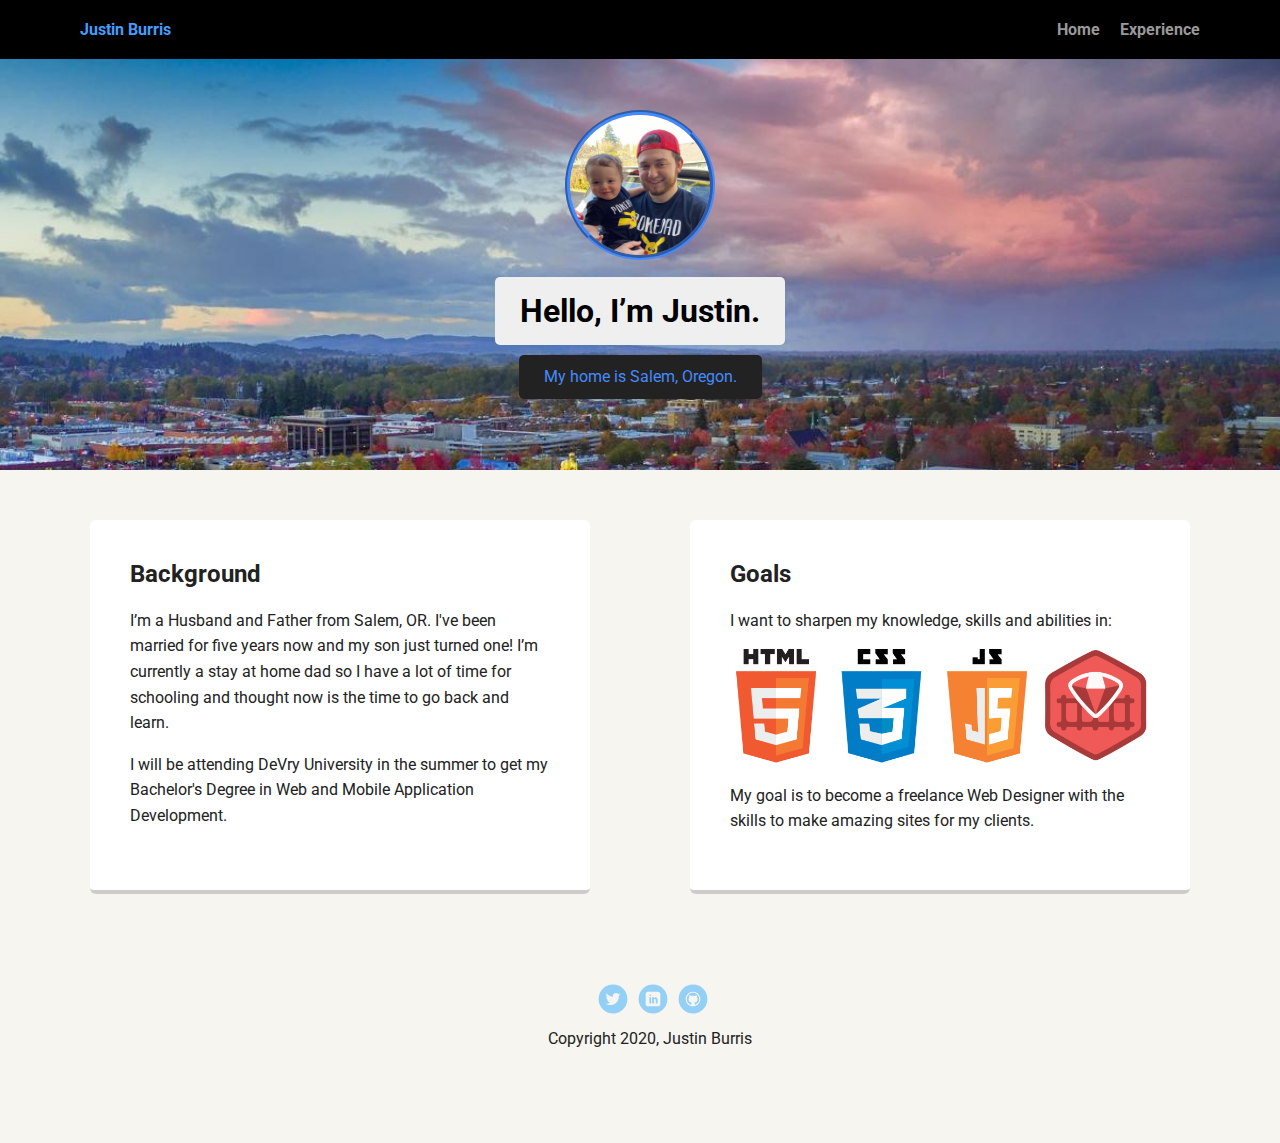
<file: index.html>
<!doctype html>
<html lang="en">

<head>
    <meta charset="utf-8">
    <title>Justin Burris' Profile</title>
    <meta name="viewport" content="width=device-width, initial-scale=1.0">
    <link rel="stylesheet" href="styles.css">
    <link href="https://fonts.googleapis.com/css?family=Muli%7CRoboto:400,300,500,700,900" rel="stylesheet">
</head>

<body>

    <div class="main-nav">
        <ul class="nav">
            <li class="name">Justin Burris</li>
            <li><a href="index.html">Home</a></li>
            <li><a href="experience.html">Experience</a></li>
        </ul>
    </div>

    <header>
        <img src="images/profile_pic.jpg" alt="Photo of Justin and his son" class="profile-image">
        <h1 class="tag name">Hello, I’m Justin.</h1>
        <p class="tag location">My home is Salem, Oregon.</p>
    </header>

    <main class="flex">
        <div class="card">
            <h2>Background</h2>
            <p>I’m a Husband and Father from Salem, OR. I've been married for five years now and my son just turned one! I’m currently a stay at home dad so I have a lot of time for schooling and thought now is the time to go back and learn. </p>
            <p>I will be attending DeVry University in the summer to get my Bachelor's Degree in Web and Mobile Application Development.</p>

        </div>

        <div class="card">
            <h2>Goals</h2>
            <p>I want to sharpen my knowledge, skills and abilities in:</p>
            <img class="logos" src="images/logos.png" alt="HTML 5, CSS3, JavaScript, Ruby Rails">
            <!-- <ul class="skills">
          <li>HTML</li>
          <li>CSS</li>
          <li>JavaScript</li>
          <li>Ruby</li>
          <li>Rails</li>
        </ul> -->
            <p>My goal is to become a freelance Web Designer with the skills to make amazing sites for my clients.</p>
        </div>

    </main>
    <footer>
        <ul>
            <li><a href="https://twitter.com/imjustburris" class="social twitter">Twitter</a></li>
            <li><a href="https://www.linkedin.com/in/justin-burris-2a28411a9/" class="social linkedin">LinkedIn</a></li>
            <li><a href="https://github.com/JustinBurris" class="social github">Github</a></li>
        </ul>
        <p class="copyright">Copyright 2020, Justin Burris</p>
    </footer>
</body>

</html>
</file>
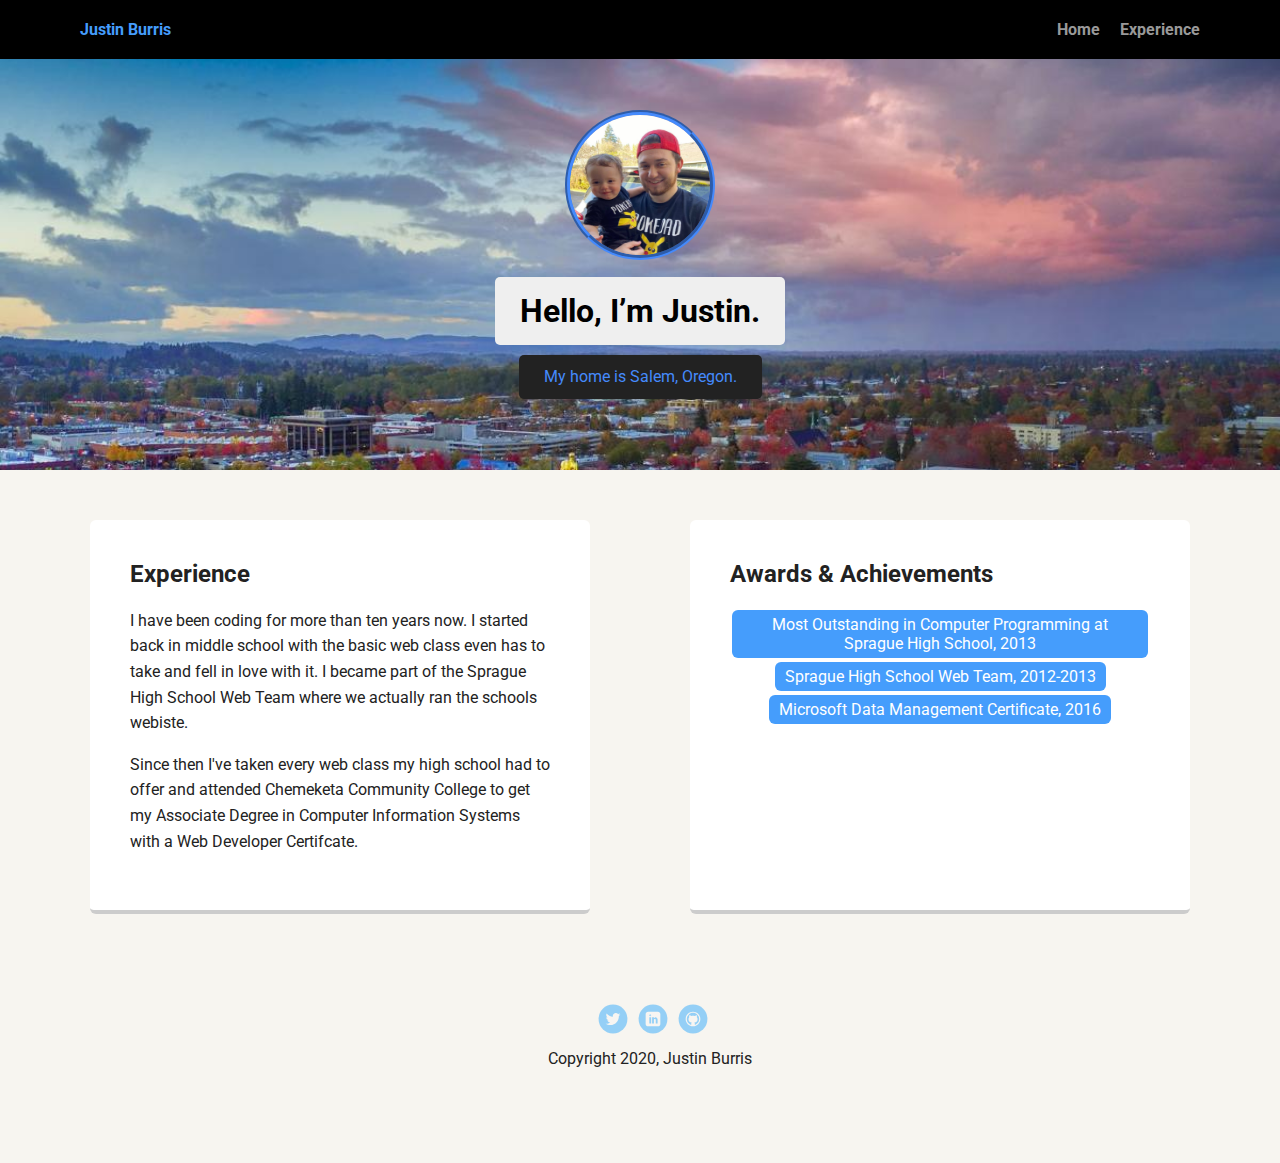
<file: experience.html>
<!doctype html>
<html lang="en">

<head>
    <meta charset="utf-8">
    <title>Justin Burris' Experience</title>
    <meta name="viewport" content="width=device-width, initial-scale=1.0">
    <link rel="stylesheet" href="styles.css">
    <link href="https://fonts.googleapis.com/css?family=Muli%7CRoboto:400,300,500,700,900" rel="stylesheet">
</head>

<body>

    <div class="main-nav">
        <ul class="nav">
            <li class="name">Justin Burris</li>
            <li><a href="index.html">Home</a></li>
            <li><a href="experience.html">Experience</a></li>
        </ul>
    </div>

    <header>
        <img src="images/profile_pic.jpg" alt="Photo of Justin and his son" class="profile-image">
        <h1 class="tag name">Hello, I’m Justin.</h1>
        <p class="tag location">My home is Salem, Oregon.</p>
    </header>

    <main class="flex">
        <div class="card">
            <h2>Experience</h2>
            <p> I have been coding for more than ten years now. I started back in middle school with the basic web class even has to take and fell in love with it. I became part of the Sprague High School Web Team where we actually ran the schools webiste. </p>
            <p>Since then I've taken every web class my high school had to offer and attended Chemeketa Community College to get my Associate Degree in Computer Information Systems with a Web Developer Certifcate.</p>
        </div>

        <div class="card">
            <h2>Awards &amp; Achievements</h2>
            <ul class="skills">
                <li>Most Outstanding in Computer Programming at Sprague High School, 2013</li>
                <li>Sprague High School Web Team, 2012-2013</li>
                <li>Microsoft Data Management Certificate, 2016</li>
            </ul>
        </div>
    </main>

    <footer>
        <ul>
            <li><a href="https://twitter.com/imjustburris" class="social twitter">Twitter</a></li>
            <li><a href="https://www.linkedin.com/in/justin-burris-2a28411a9/" class="social linkedin">LinkedIn</a></li>
            <li><a href="https://github.com/JustinBurris" class="social github">Github</a></li>
        </ul>
        <p class="copyright">Copyright 2020, Justin Burris</p>
    </footer>
</body>

</html>
</file>
<file: styles.css>
/* Global Layout Set-up */

* {
    box-sizing: border-box;
}

body {
    margin: 0;
    padding: 0;
    text-align: center;
    font-family: 'Roboto', sans-serif;
    color: #222;
    background: #f7f5f0;
}


/* Link Styles */

a {
    text-decoration: none;
    color: #999;
}

a:hover {
    color: #459DFC;
}


/* Section Styles */

.main-nav {
    width: 100%;
    background: black;
    min-height: 30px;
    padding: 10px;
    position: fixed;
    text-align: center;
}

.nav {
    display: flex;
    justify-content: space-around;
    font-weight: 700;
    list-style-type: none;
    margin: 0 auto;
    padding: 0;
}

.nav .name {
    display: block;
    margin-right: auto;
    color: #459DFC;
}

.nav li {
    padding: 10px 10px 10px 10px;
}

.nav a {
    transition: all .2s;
}

.nav a:hover {
    color: #459DFC;
}

header {
    text-align: center;
    background: url('images/background.jpg') no-repeat top center;
    background-size: cover;
    overflow: hidden;
    padding-top: 60px;
}

header {
    line-height: 1.5;
}


/* Changes to profile image animation and design */

header .profile-image {
    margin-top: 50px;
    width: 150px;
    height: 150px;
    border-radius: 50%;
    border: 5px groove #458AFC;
    transition: all .5s;
}

header .profile-image:hover {
    transform: scale(1.3) rotate(360deg);
}

.tag {
    background-color: #efefef;
    color: black;
    padding: 10px 25px;
    border-radius: 5px;
    display: table;
    margin: 10px auto;
}

.location {
    background-color: #222;
    color: #458AFC;
}

.card {
    margin: 30px;
    padding: 20px 40px 40px;
    max-width: 500px;
    text-align: left;
    background: #fff;
    border-bottom: 4px solid #ccc;
    border-radius: 6px;
    transition: all .5s;
}

.card:hover {
    border-color: #ff99ff;
}


/* NEW CLASS for logos on index.html */

.logos {
    width: 100%;
    height: auto;
}


/* NEW CLASS for logos on index.html */

ul.skills {
    padding: 0;
    text-align: center;
}

.skills li {
    border-radius: 6px;
    display: inline-block;
    background: #459DFC;
    color: white;
    padding: 5px 10px;
    margin: 2px;
}

/*
.skills li:nth-child(odd) {
    background: #000000;
}
*/

footer {
    width: 100%;
    min-height: 30px;
    padding: 20px 0 40px 20px;
}

footer .copyright {
    top: -8px;
    font-size: .75em;
}

footer ul {
    list-style-type: none;
    margin: 0;
    padding: 0;
}

footer ul li {
    display: inline-block;
}

a.social {
    display: inline-block;
    text-indent: -9999px;
    margin-left: 5px;
    width: 30px;
    height: 30px;
    background-size: 30px 30px;
    opacity: .4;
    transition: all .5s;
}

a.twitter {
    background-image: url(images/twitter.svg);
}

a.linkedin {
    background-image: url(images/linkedin.svg);
}

a.github {
    background-image: url(images/github.svg);
}

a.social:hover {
    opacity: 1;
}

.clearfix {
    clear: both;
}


/* Styles for larger screens */

@media screen and (min-width: 720px) {
    .flex {
        display: -ms-flexbox;
        /* TWEENER - IE 10 */
        display: flex;
        max-width: 1200px;
        -ms-flex-pack: distribute;
        justify-content: space-around;
        margin: 0 auto;
    }
    header {
        min-height: 470px;
    }
    .nav {
        max-width: 1200px;
        padding: 0 30px;
    }
    main {
        padding-top: 20px;
    }
    main p {
        line-height: 1.6em;
    }
    footer {
        font-size: 1.3em;
        max-width: 1200px;
        margin: 40px auto;
    }
}
</file>
